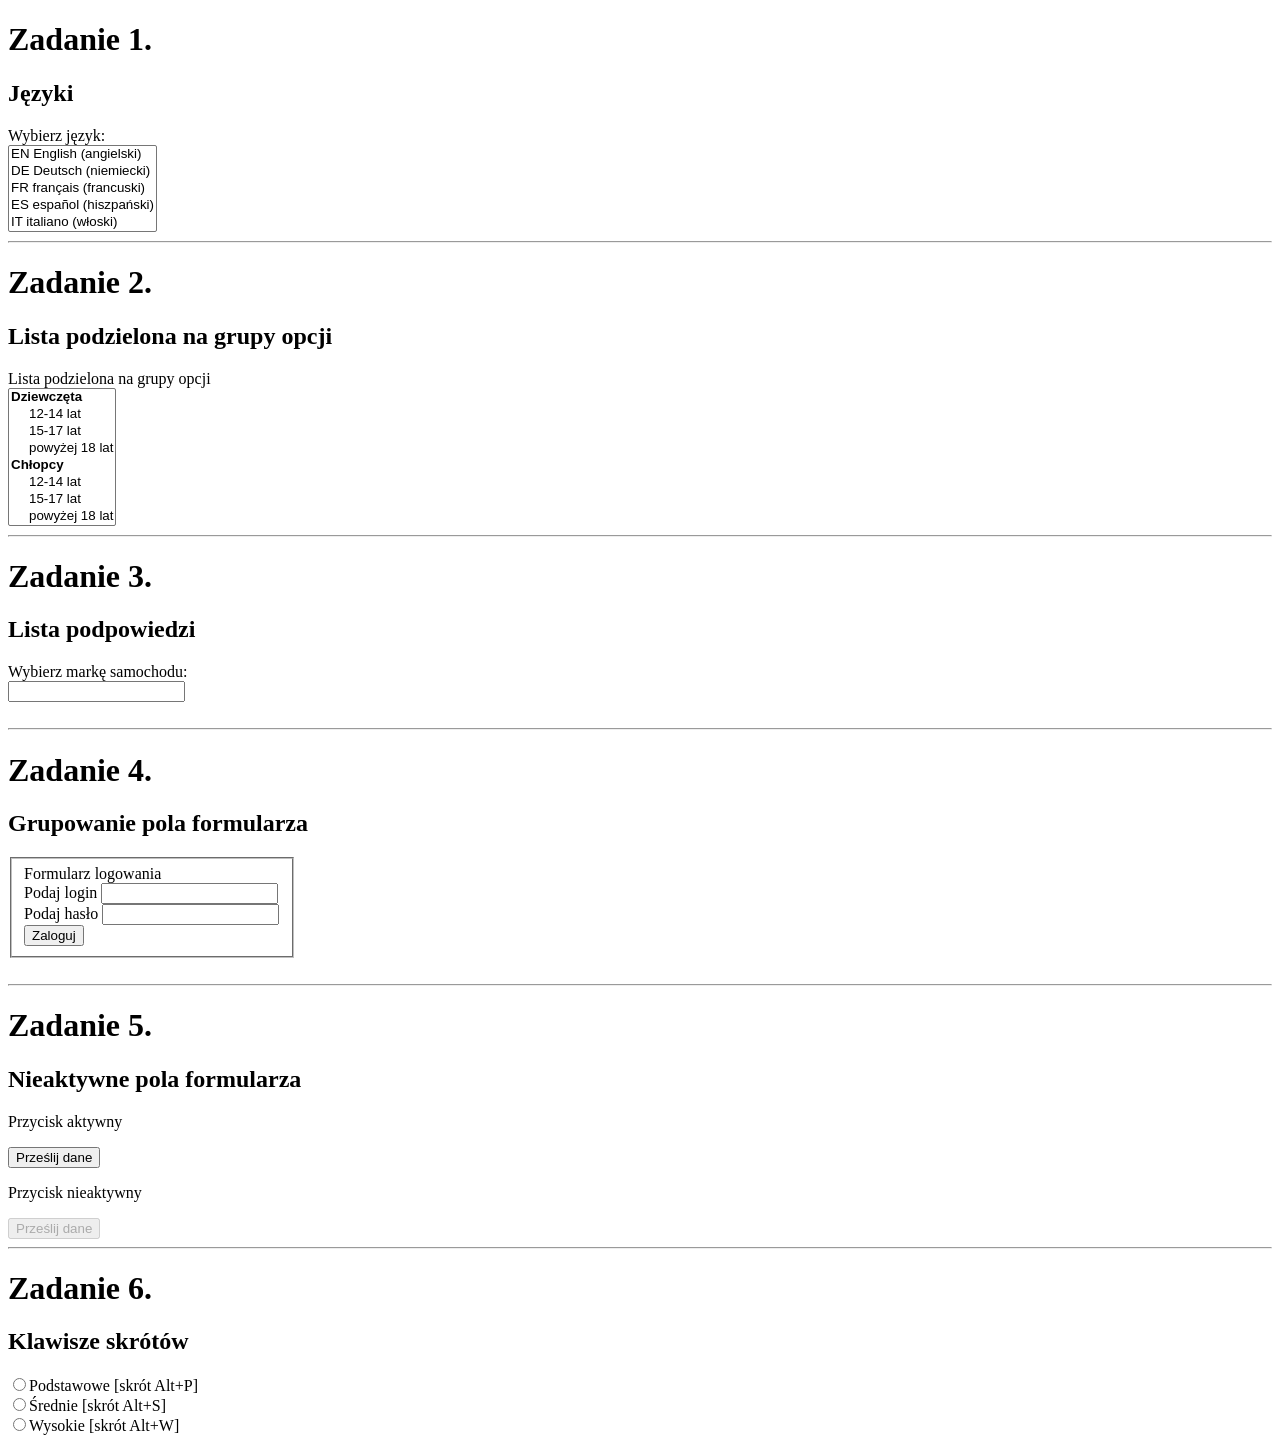
<file: Z6_Kuryło/index.html>
<!DOCTYPE html>
<html lang="pl-PL">
    <head>
        <meta charset="UTF-8">
        <meta name="title" content="Formularz Kuryło">
        <meta name="description" content="Strona z formularzem">
        <meta name="keywords" content="formularz, dane">
        <meta name="creation_date" content="02.11.2026">
        <meta name="author" content="Paweł Kuryło">
        <title>Szachownica Kuryło</title>
        <link rel="icon" href="ikona_PK.png" type="image/png">
    </head>

    <body>
        <h1>Zadanie 1.</h1>
        <h2>Języki</h2>
        <label for="languages">Wybierz język: </label>
        <br>
        <select id="language" name="language" size="5" multiple="multiple">
            <option value="eng">EN English (angielski)</option>
            <option value="deu">DE Deutsch (niemiecki)</option>
            <option value="fre">FR français (francuski)</option>
            <option value="spa">ES español (hiszpański)</option>
            <option value="ita">IT italiano (włoski)</option>
        </select>
        <br>
        <hr>

        <h1>Zadanie 2.</h1>
        <h2>Lista podzielona na grupy opcji</h2>
        <label for="ageandgender">Lista podzielona na grupy opcji</label>
        <br>
        <select id="ageandgender" name="ageandgender" size="8">
            <optgroup label="Dziewczęta">
                <option value="K12-14">12-14 lat</option>
                <option value="K15-17">15-17 lat</option>
                <option value="K18+">powyżej 18 lat</option>
            </optgroup>
            <optgroup label="Chłopcy">
                <option value="M12-14">12-14 lat</option>
                <option value="M15-17">15-17 lat</option>
                <option value="M18+">powyżej 18 lat</option>
            </optgroup>
        </select>
        <br>
        <hr>

        <h1>Zadanie 3.</h1>
        <h2>Lista podpowiedzi</h2>
        <label for="carbrand">Wybierz markę samochodu: </label>
        <br>
        <input type="text" name="car" list="carbrand">
        <br>
        <datalist id="carbrand" name="carbrand" size="6">
            <option value="Opel">Opel</option>
            <option value="Skoda">Škoda</option>
            <option value="Tesla">Tesla</option>
            <option value="Toyota">Toyota</option>
            <option value="Hyundai">Hyundai</option>
            <option value="Ferrari">Ferrari</option>
        </datalist>
        <br>
        <hr>

        <h1>Zadanie 4.</h1>
        <h2>Grupowanie pola formularza</h2>
        <fieldset style="width: 256px;">
        <label for="login">Formularz logowania</label>
        <br>
        <label for="login">Podaj login</label>
        <input type="text">
        <br>
        <label for="password">Podaj hasło</label>
        <input type="text">
        <br>
        <button type="submit">Zaloguj</button>
        </fieldset>
        <br>
        <hr>

        <h1>Zadanie 5.</h1>
        <h2>Nieaktywne pola formularza</h2>
        <p>Przycisk aktywny</p>
        <button>Prześlij dane</button>
        <p>Przycisk nieaktywny</p>
        <button disabled>Prześlij dane</button>
        <br>
        <hr>

        <h1>Zadanie 6.</h1>
        <h2>Klawisze skrótów</h2>
        <label for="shortcuts" type="radio"></label>
        <input type="radio" value="Podstawowe" name="grupa opcji" accesskey="P">Podstawowe [skrót Alt+P]
        <br>
        <input type="radio" value="Srednie" name="grupa opcji" accesskey="S">Średnie [skrót Alt+S]
        <br>
        <input type="radio" value="Wysokie" name="grupa opcji" accesskey="W">Wysokie [skrót Alt+W]
        <br>
    </body>
</html>
</file>
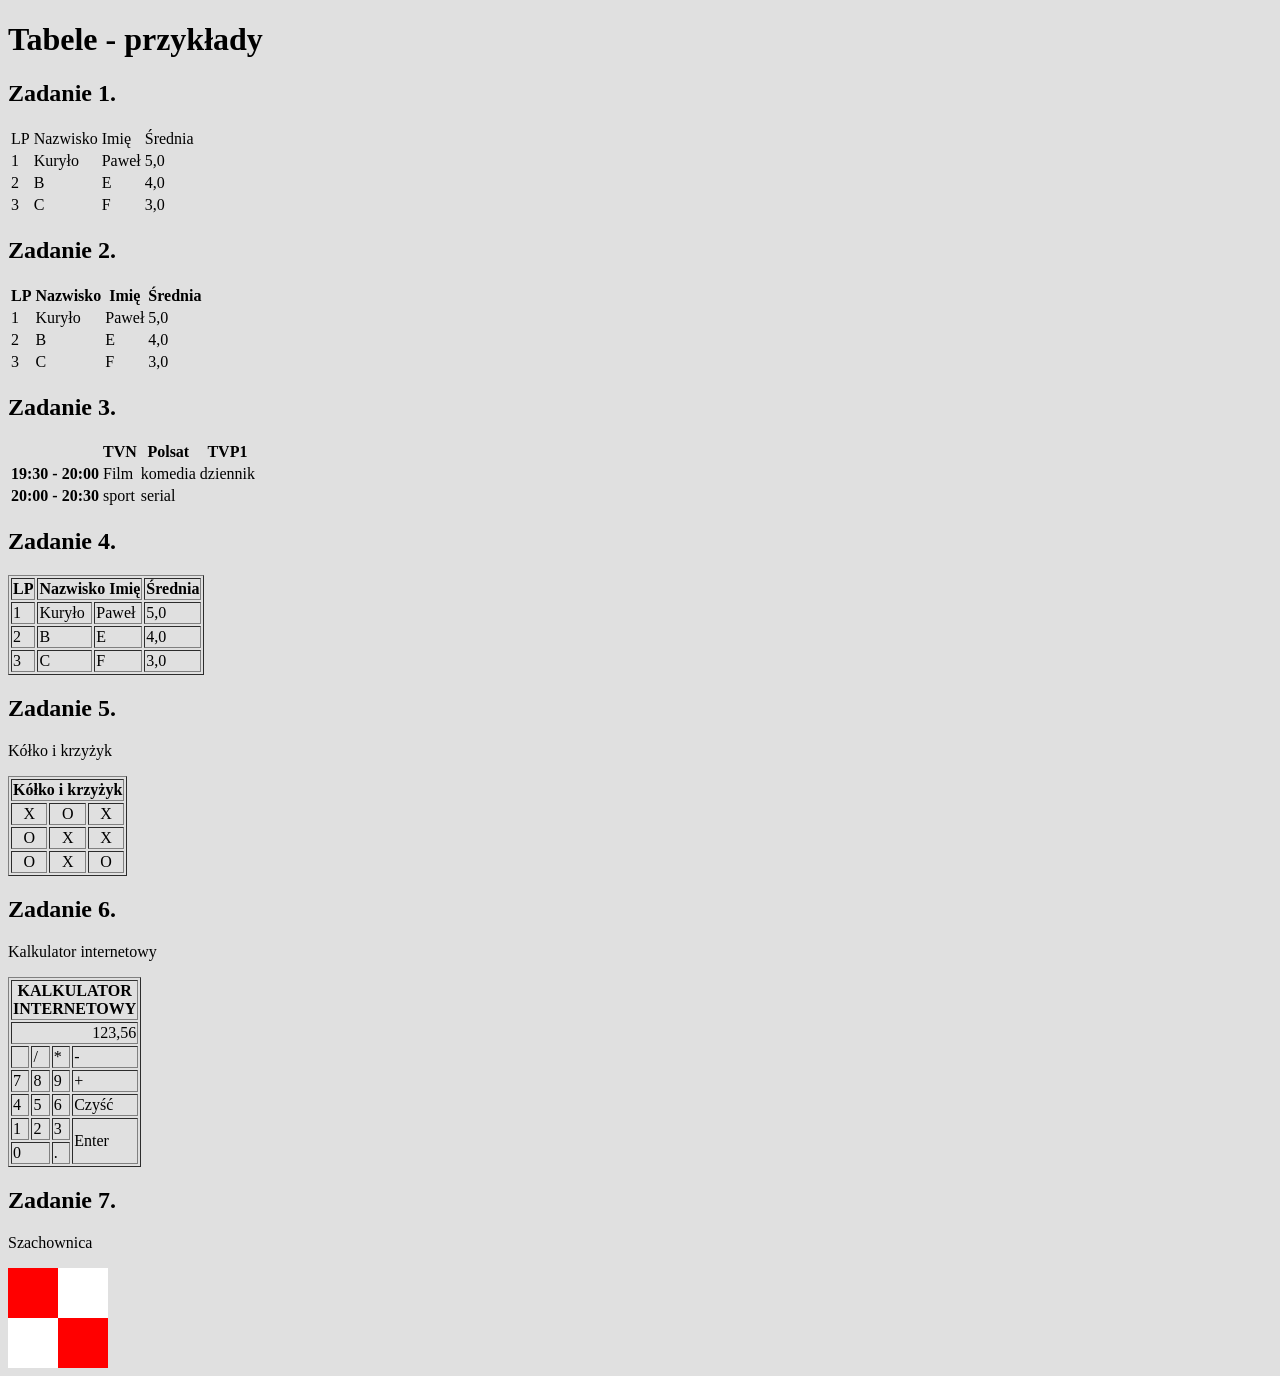
<file: Zadania HTML/Z3_Kuryło — kopia/index.html>
<!DOCTYPE html>
<html lang="pl-PL">

<head>
    <meta charset="UTF-8">
    <meta name="title" content="Formatowanie tekstu Kuryło">
    <meta name="description" content="Strona wykorzystująca HTMLowe nagłówki różnego stopnia oraz listy. ">
    <meta name="keywords" content="formatowanie, listy">
    <meta name="creation_date" content="28.09.2026">
    <meta name="author" content="Paweł Kuryło">
    <link rel="icon" href="ikona_PK.png" type="image/png">
    <title>Definiowanie i formatowanie tabel Kuryło</title>
</head>

<body style="background-color: rgb(224, 224, 224)">
    <h1>Tabele - przykłady</h1>

    <h2>Zadanie 1.</h2>
    <table>
        <tr>
            <td>LP</td>
            <td>Nazwisko</td>
            <td>Imię</td>
            <td>Średnia</td>
        </tr>
        <tr>
            <td>1</td>
            <td>Kuryło</td>
            <td>Paweł</td>
            <td>5,0</td>
        </tr>
        <tr>
            <td>2</td>
            <td>B</td>
            <td>E</td>
            <td>4,0</td>
        </tr>
        <tr>
            <td>3</td>
            <td>C</td>
            <td>F</td>
            <td>3,0</td>
        </tr>
    </table>

    <h2>Zadanie 2.</h2>
    <table>
        <tr>
            <th>LP</th>
            <th>Nazwisko</th>
            <th>Imię</th>
            <th>Średnia</th>
        </tr>
        <tr>
            <td>1</td>
            <td>Kuryło</td>
            <td>Paweł</td>
            <td>5,0</td>
        </tr>
        <tr>
            <td>2</td>
            <td>B</td>
            <td>E</td>
            <td>4,0</td>
        </tr>
        <tr>
            <td>3</td>
            <td>C</td>
            <td>F</td>
            <td>3,0</td>
        </tr>
    </table>

    <h2>Zadanie 3.</h3>
    <table>
        <tr>
            <th></th>
            <th>TVN</th>
            <th>Polsat</th>
            <th>TVP1</th>
        </tr>
        <tr>
            <th>19:30 - 20:00</th>
            <td>Film</td>
            <td>komedia</td>
            <td>dziennik</td>
        </tr>
        <tr>
            <th>20:00 - 20:30</th>
            <td>sport</td>
            <td>serial</td>
        </tr>
    </table>

    <h2>Zadanie 4.</h2>
    <table border="1">
        <tr>
            <th>LP</th>
            <th colspan="2">Nazwisko Imię</th>
            <th>Średnia</th>
        </tr>
        <tr>
            <td>1</td>
            <td>Kuryło</td>
            <td>Paweł</td>
            <td>5,0</td>
        </tr>
        <tr>
            <td>2</td>
            <td>B</td>
            <td>E</td>
            <td>4,0</td>
        </tr>
        <tr>
            <td>3</td>
            <td>C</td>
            <td>F</td>
            <td>3,0</td>
        </tr>
    </table>

    <h2>Zadanie 5.</h2>
    <p>Kółko i krzyżyk</p>
    <table border="1">
        <tr>
            <th colspan="3">Kółko i krzyżyk</th>
        </tr>
        <tr style="text-align: center;">
            <td>X</td>
            <td>O</td>
            <td>X</td>
        </tr>
        <tr style="text-align: center;">
            <td>O</td>
            <td>X</td>
            <td>X</td>
        </tr>
        <tr style="text-align: center;">
            <td>O</td>
            <td>X</td>
            <td>O</td>
        </tr>
    </table>

    <h2>Zadanie 6. </h2>
    <p>Kalkulator internetowy</p>
    <table style="width: 10%;" border="1">
    <tr>
        <th style="text-align: center;" colspan="4">KALKULATOR INTERNETOWY</th>
    </tr>
    <tr>
        <td style="text-align: right;" colspan="4">123,56</td>
    </tr>
    <tr style="text-align: left;">
        <td></td>
        <td>/</td>
        <td>*</td>
        <td>-</td>
    </tr>
    <tr style="text-align: left;">
        <td>7</td>
        <td>8</td>
        <td>9</td>
        <td>+</td>
    </tr>
    <tr style="text-align: left;">
        <td>4</td>
        <td>5</td>
        <td>6</td>
        <td>Czyść</td>
    </tr>
    <tr style="text-align: left;">
        <td>1</td>
        <td>2</td>
        <td>3</td>
        <td colspan="2" rowspan="2">Enter</td>
    </tr>
    <tr>
        <td colspan="2">0</td>
        <td>.</td>
    </tr>
    </table>

    <h2>Zadanie 7.</h2>
    <p>Szachownica</p>
    <table style="height: 100px; width: 100px; border-collapse: collapse;">
        <tr>
            <td style="width: 50%; height: 50%; background-color: red"></td>
            <td style="width: 50%; height: 50%; background-color:white"></td>
        </tr>
        <tr>
            <td style="width: 50%; height: 50%; background-color: white"></td>
            <td style="width: 50%; height: 50%; background-color: red"></td>
        </tr>
    </table>
</body>
</file>
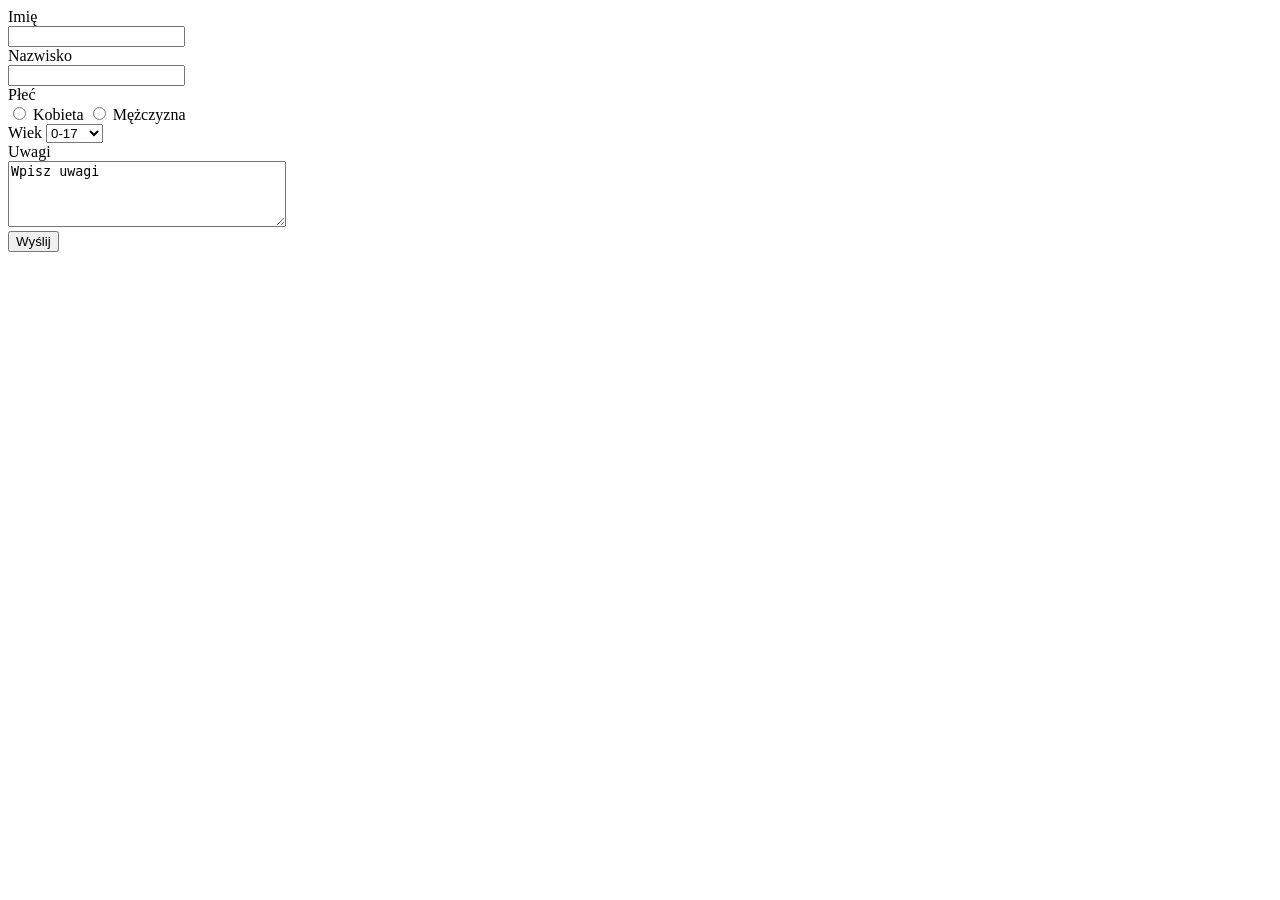
<file: Zadania HTML/Z5_Kuryło — kopia/index.html>
<!DOCTYPE html>
<html lang="pl-PL">
    <head>
    <meta charset="UTF-8">
    <meta name="title" content="Formularz Kuryło">
    <meta name="description" content="Strona z formularzem">
    <meta name="keywords" content="formularz, dane">
    <meta name="creation_date" content="02.11.2026">
    <meta name="author" content="Paweł Kuryło">
    <link rel="icon" href="ikona_PK.png" type="image/png">
    <title>Szachownica Kuryło</title>
</head>

<body>
    <label for="name">Imię</label>
    <br>
    <input type="text" id="imie" name="imie" required>
    <br>

    <label for="surname">Nazwisko</label>
    <br>
    <input type="text" id="nazwisko" name="nazwisko" required>
    <br>

    <label>Płeć</label>
    <br>
    <label type="radio" id="gender" name="gender">
        <input type="radio" id="gender" name="gender">
        <label for="gender">Kobieta</label>
        <input type="radio" id="gender" name="gender">
        <label for="gender">Mężczyzna</label>
    </label>
    <br>

    <label for="age">Wiek</label>
    <select id="age" name="age">
        <option value="0-17">0-17</option>
        <option value="18-25">18-25</option>
        <option value="25-39">25-39</option>
    </select>
    <br>

    <label for="notes">Uwagi</label>
    <br>
    <textarea id="notes" name="notes" rows="4" cols="32">Wpisz uwagi</textarea>
    <br>

    <button type="button">Wyślij</button>
</body>
</file>
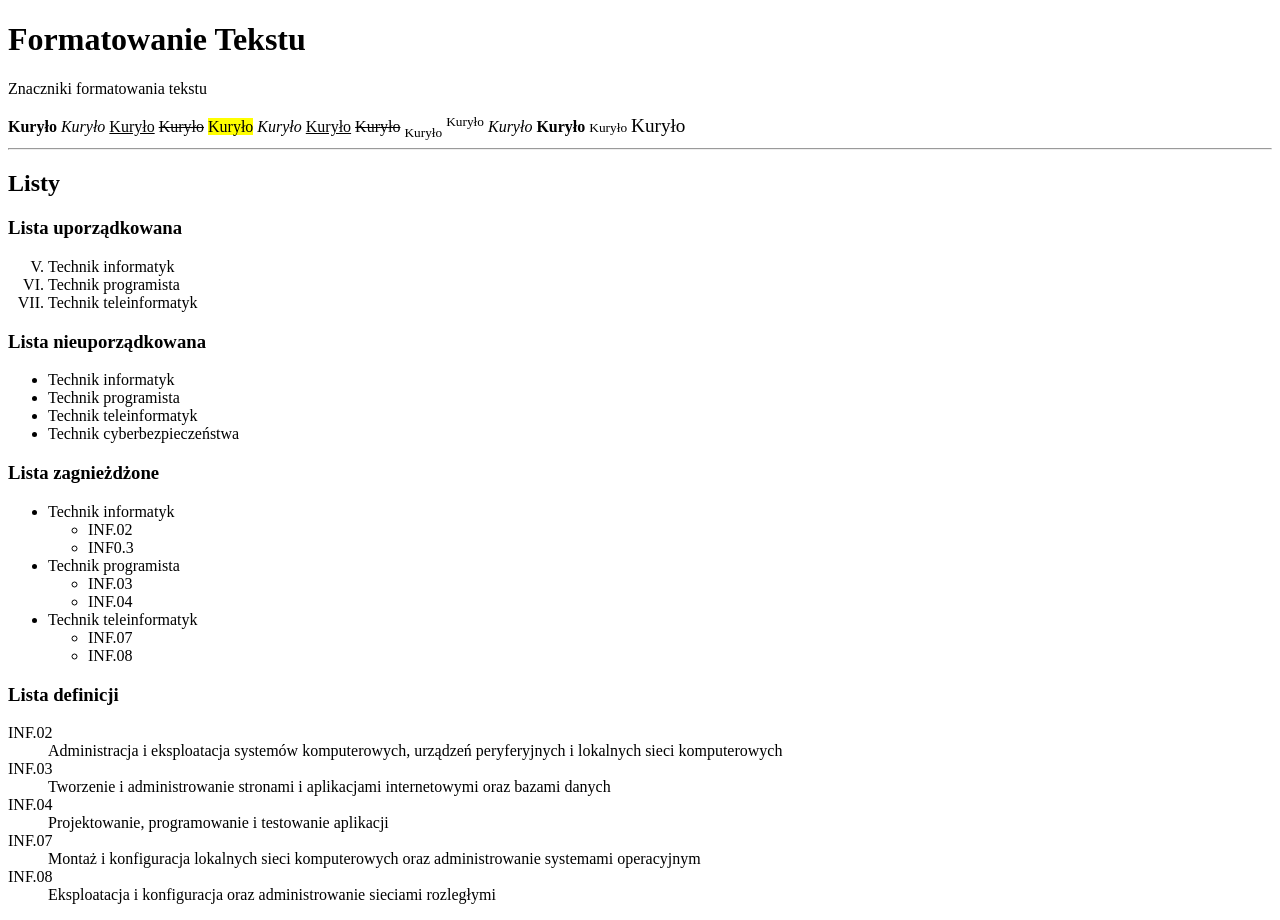
<file: Zadania HTML/Z2_Kuryło — kopia/index_PK.html>
<!DOCTYPE html>
<html lang="pl-PL">

<head>
    <meta charset="UTF-8">
    <meta name="title" content="Formatowanie tekstu Kuryło">
    <meta name="description" content="Strona wykorzystująca HTMLowe nagłówki różnego stopnia oraz listy. ">
    <meta name="keywords" content="formatowanie, listy">
    <meta name="creation_date" content="28.09.2026">
    <meta name="author" content="Paweł Kuryło">
    <link rel="icon" href="ikona_PK.png" type="image/png">
    <title>Formatowanie tekstu Kuryło</title>
</head>

<body>
    <h1>Formatowanie Tekstu</h1>
    <p>Znaczniki formatowania tekstu</p>
    <b>Kuryło</b>
    <i>Kuryło</i>
    <u>Kuryło</u>
    <s>Kuryło</s> <!-- HTML4-->
    <mark>Kuryło</mark>
    <em>Kuryło</em>
    <ins>Kuryło</ins>
    <del>Kuryło</del>
    <sub>Kuryło</sub>
    <sup>Kuryło</sup>
    <dfn>Kuryło</dfn>
    <strong>Kuryło</strong>
    <small>Kuryło</small>
    <big>Kuryło</big> <!-- HTML5-->
    <hr>

    <h2>Listy</h2>

    <h3>Lista uporządkowana</h3>
    <ol type="I" start="5">
        <li>Technik informatyk</li>
        <li>Technik programista</li>
        <li>Technik teleinformatyk</li>
    </ol>

    <h3>Lista nieuporządkowana</h3>
    <ul>
        <li>Technik informatyk</li>
        <li>Technik programista</li>
        <li>Technik teleinformatyk</li>
        <li>Technik cyberbezpieczeństwa</li>
    </ul>


    <h3>Lista zagnieżdżone</h3>
    <ul>
        <li>Technik informatyk
            <ul>
                <li>INF.02</li>
                <li>INF0.3</li>
            </ul>
        </li>
        <li>Technik programista
            <ul>
                <li>INF.03</li>
                <li>INF.04</li>
            </ul>
        </li>
        <li>Technik teleinformatyk
            <ul>
                <li>INF.07</li>
                <li>INF.08</li>
            </ul>
        </li>
    </ul>


    <h3>Lista definicji</h3>
    <dl>
    <dt>INF.02
        <dd>Administracja i eksploatacja systemów komputerowych, urządzeń peryferyjnych i lokalnych sieci komputerowych</dd>
    </dt>

    <dt>INF.03
        <dd>Tworzenie i administrowanie stronami i aplikacjami internetowymi oraz bazami danych</dd>
    </dt>

    <dt>INF.04
        <dd>Projektowanie, programowanie i testowanie aplikacji</dd>
    </dt>

    <dt>INF.07
        <dd>Montaż i konfiguracja lokalnych sieci komputerowych oraz administrowanie systemami operacyjnym</dd>
    </dt>

    <dt>INF.08
        <dd>Eksploatacja i konfiguracja oraz administrowanie sieciami rozległymi</dd>
    </dt>
</dl>

</body>

</html>
</file>
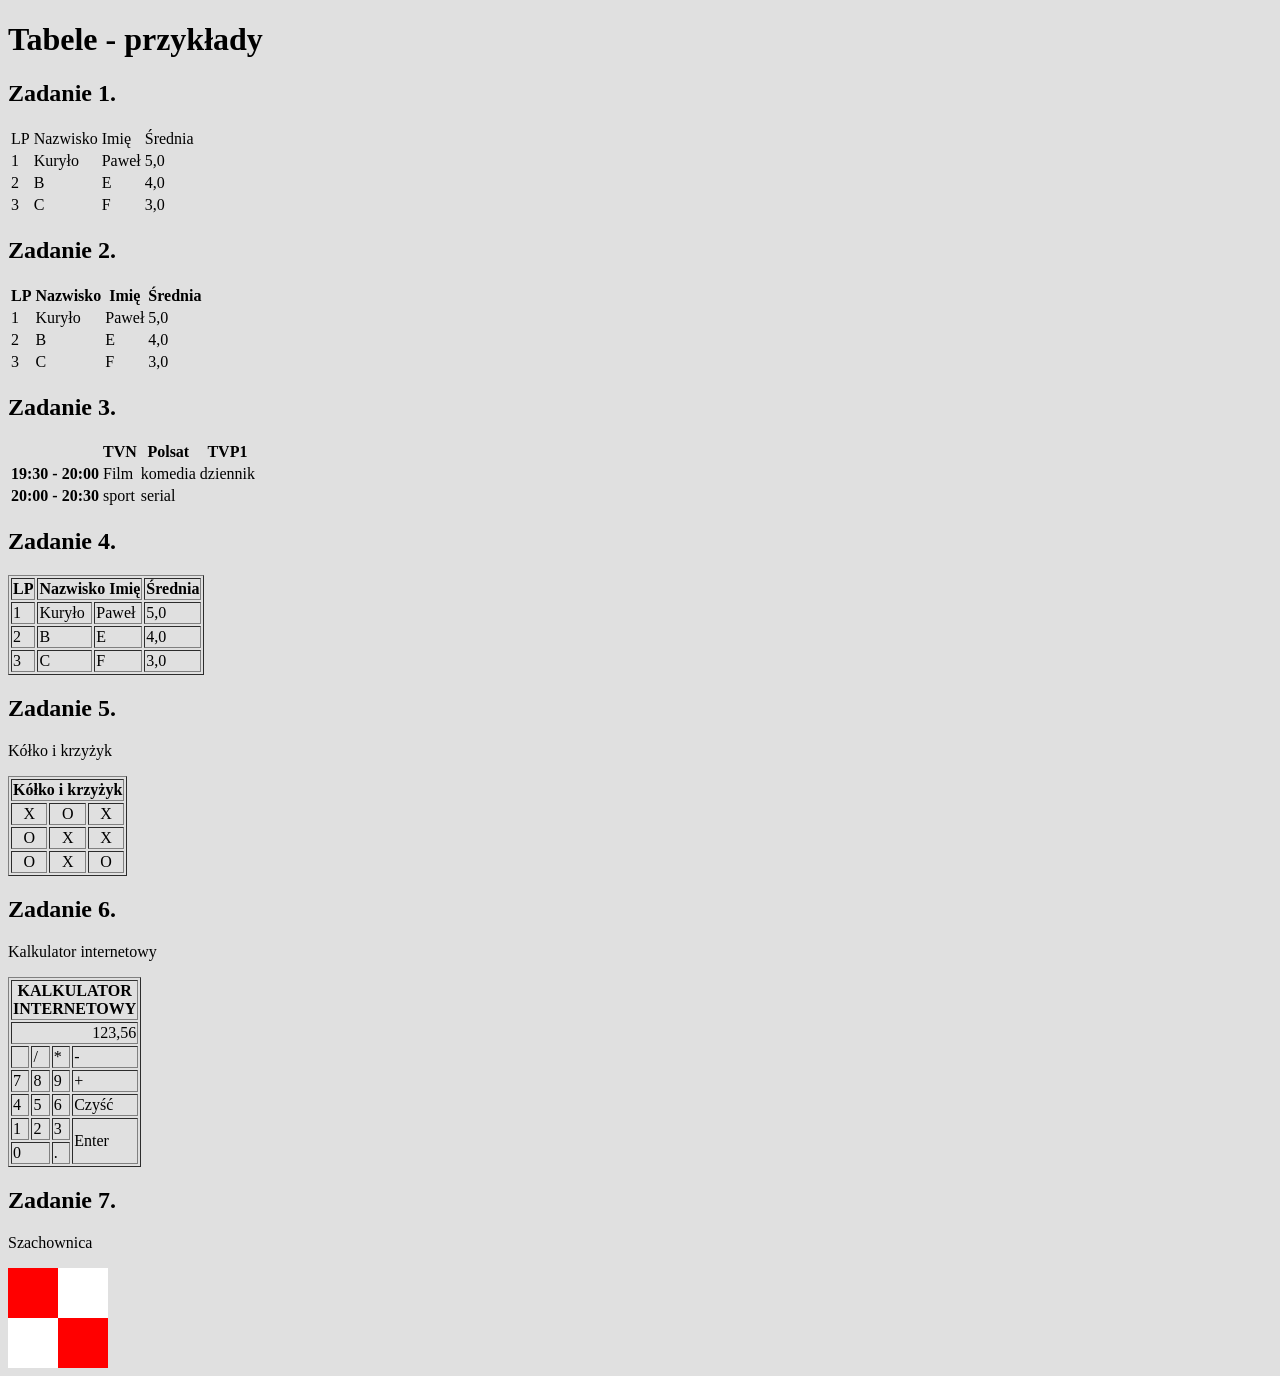
<file: Zadania HTML/Z3_Kuryło — kopia/index_PK.html>
<!DOCTYPE html>
<html lang="pl-PL">

<head>
    <meta charset="UTF-8">
    <meta name="title" content="Formatowanie tekstu Kuryło">
    <meta name="description" content="Strona wykorzystująca HTMLowe nagłówki różnego stopnia oraz listy. ">
    <meta name="keywords" content="formatowanie, listy">
    <meta name="creation_date" content="28.09.2026">
    <meta name="author" content="Paweł Kuryło">
    <link rel="icon" href="ikona_PK.png" type="image/png">
    <title>Definiowanie i formatowanie tabel Kuryło</title>
</head>

<body style="background-color: rgb(224, 224, 224)">
    <h1>Tabele - przykłady</h1>

    <h2>Zadanie 1.</h2>
    <table>
        <tr>
            <td>LP</td>
            <td>Nazwisko</td>
            <td>Imię</td>
            <td>Średnia</td>
        </tr>
        <tr>
            <td>1</td>
            <td>Kuryło</td>
            <td>Paweł</td>
            <td>5,0</td>
        </tr>
        <tr>
            <td>2</td>
            <td>B</td>
            <td>E</td>
            <td>4,0</td>
        </tr>
        <tr>
            <td>3</td>
            <td>C</td>
            <td>F</td>
            <td>3,0</td>
        </tr>
    </table>

    <h2>Zadanie 2.</h2>
    <table>
        <tr>
            <th>LP</th>
            <th>Nazwisko</th>
            <th>Imię</th>
            <th>Średnia</th>
        </tr>
        <tr>
            <td>1</td>
            <td>Kuryło</td>
            <td>Paweł</td>
            <td>5,0</td>
        </tr>
        <tr>
            <td>2</td>
            <td>B</td>
            <td>E</td>
            <td>4,0</td>
        </tr>
        <tr>
            <td>3</td>
            <td>C</td>
            <td>F</td>
            <td>3,0</td>
        </tr>
    </table>

    <h2>Zadanie 3.</h3>
    <table>
        <tr>
            <th></th>
            <th>TVN</th>
            <th>Polsat</th>
            <th>TVP1</th>
        </tr>
        <tr>
            <th>19:30 - 20:00</th>
            <td>Film</td>
            <td>komedia</td>
            <td>dziennik</td>
        </tr>
        <tr>
            <th>20:00 - 20:30</th>
            <td>sport</td>
            <td>serial</td>
        </tr>
    </table>

    <h2>Zadanie 4.</h2>
    <table border="1">
        <tr>
            <th>LP</th>
            <th colspan="2">Nazwisko Imię</th>
            <th>Średnia</th>
        </tr>
        <tr>
            <td>1</td>
            <td>Kuryło</td>
            <td>Paweł</td>
            <td>5,0</td>
        </tr>
        <tr>
            <td>2</td>
            <td>B</td>
            <td>E</td>
            <td>4,0</td>
        </tr>
        <tr>
            <td>3</td>
            <td>C</td>
            <td>F</td>
            <td>3,0</td>
        </tr>
    </table>

    <h2>Zadanie 5.</h2>
    <p>Kółko i krzyżyk</p>
    <table border="1">
        <tr>
            <th colspan="3">Kółko i krzyżyk</th>
        </tr>
        <tr style="text-align: center;">
            <td>X</td>
            <td>O</td>
            <td>X</td>
        </tr>
        <tr style="text-align: center;">
            <td>O</td>
            <td>X</td>
            <td>X</td>
        </tr>
        <tr style="text-align: center;">
            <td>O</td>
            <td>X</td>
            <td>O</td>
        </tr>
    </table>

    <h2>Zadanie 6. </h2>
    <p>Kalkulator internetowy</p>
    <table style="width: 10%;" border="1">
    <tr>
        <th style="text-align: center;" colspan="4">KALKULATOR INTERNETOWY</th>
    </tr>
    <tr>
        <td style="text-align: right;" colspan="4">123,56</td>
    </tr>
    <tr style="text-align: left;">
        <td></td>
        <td>/</td>
        <td>*</td>
        <td>-</td>
    </tr>
    <tr style="text-align: left;">
        <td>7</td>
        <td>8</td>
        <td>9</td>
        <td>+</td>
    </tr>
    <tr style="text-align: left;">
        <td>4</td>
        <td>5</td>
        <td>6</td>
        <td>Czyść</td>
    </tr>
    <tr style="text-align: left;">
        <td>1</td>
        <td>2</td>
        <td>3</td>
        <td colspan="2" rowspan="2">Enter</td>
    </tr>
    <tr>
        <td colspan="2">0</td>
        <td>.</td>
    </tr>
    </table>

    <h2>Zadanie 7.</h2>
    <p>Szachownica</p>
    <table style="height: 100px; width: 100px; border-collapse: collapse;">
        <tr>
            <td style="width: 50%; height: 50%; background-color: red"></td>
            <td style="width: 50%; height: 50%; background-color:white"></td>
        </tr>
        <tr>
            <td style="width: 50%; height: 50%; background-color: white"></td>
            <td style="width: 50%; height: 50%; background-color: red"></td>
        </tr>
    </table>
</body>
</file>
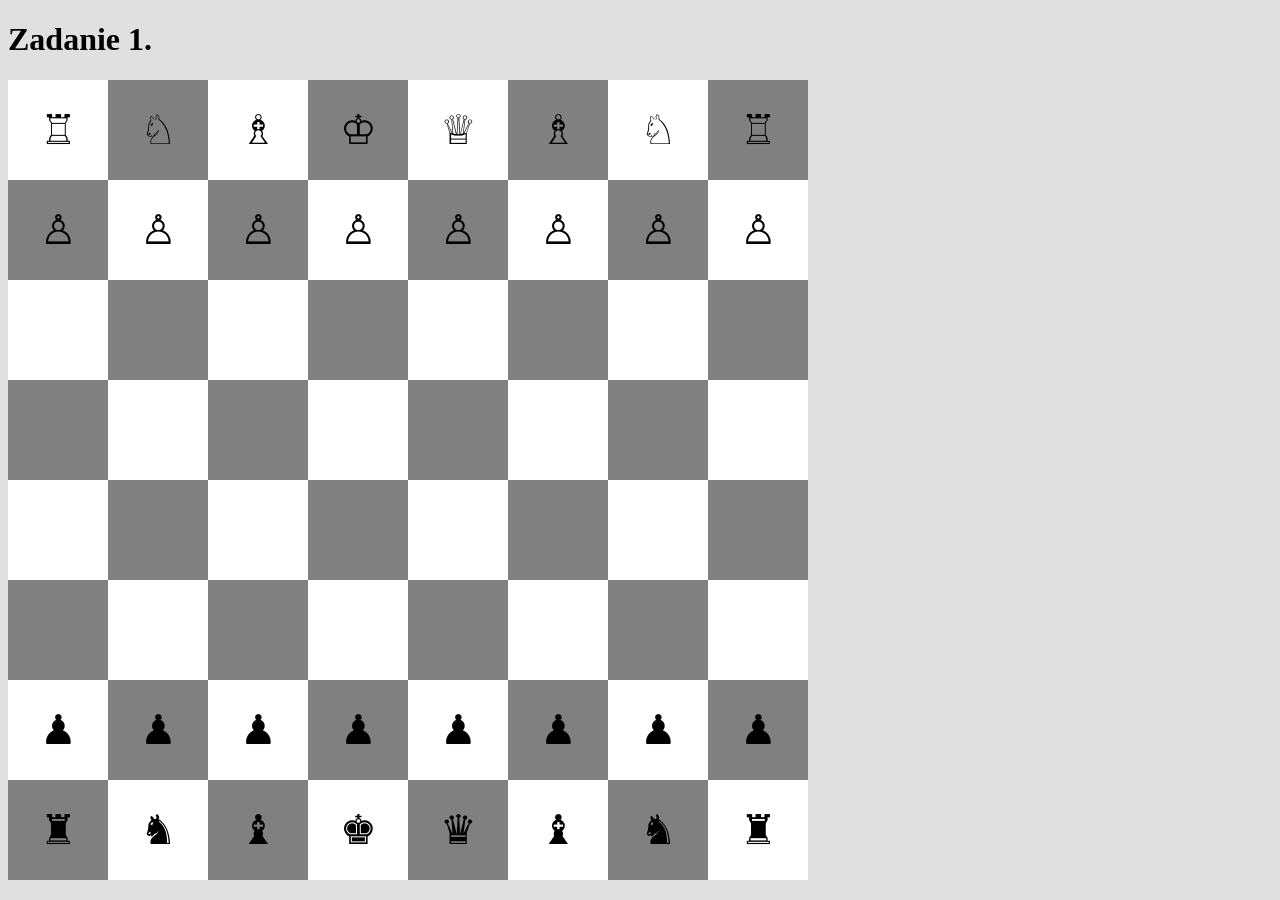
<file: Zadania HTML/Z4_Kuryło/index_PK.html>
<!DOCTYPE html>
<html lang="pl-PL">
    <head>
    <meta charset="UTF-8">
    <meta name="title" content="Szachownica Kuryło">
    <meta name="description" content="Strona z szachownicą">
    <meta name="keywords" content="szachownica, szachy">
    <meta name="creation_date" content="26.10.2026">
    <meta name="author" content="Paweł Kuryło">
    <link rel="icon" href="ikona_PK.png" type="image/png">
    <title>Szachownica Kuryło</title>
</head>

<body style="background-color: rgb(224, 224, 224)">
    <h1>Zadanie 1.</h1>
    <table style="height: 800px; width: 800px; border-collapse: collapse;">
        <tr>
            <td style="text-align: center; font-size: 256%; width: 10%; height: 10%; background-color: rgb(255, 255, 255);">&#9814</td>
            <td style="text-align: center; font-size: 256%; width: 10%; height: 10%; background-color: rgb(128, 128, 128);">&#9816</td>
            <td style="text-align: center; font-size: 256%; width: 10%; height: 10%; background-color: rgb(255, 255, 255);">&#9815</td>
            <td style="text-align: center; font-size: 256%; width: 10%; height: 10%; background-color: rgb(128, 128, 128);">&#9812</td>
            <td style="text-align: center; font-size: 256%; width: 10%; height: 10%; background-color: rgb(255, 255, 255);">&#9813</td>
            <td style="text-align: center; font-size: 256%; width: 10%; height: 10%; background-color: rgb(128, 128, 128);">&#9815</td>
            <td style="text-align: center; font-size: 256%; width: 10%; height: 10%; background-color: rgb(255, 255, 255);">&#9816</td>
            <td style="text-align: center; font-size: 256%; width: 10%; height: 10%; background-color: rgb(128, 128, 128);">&#9814</td>
        </tr>
        <tr>
            <td style="text-align: center; font-size: 256%; width: 10%; height: 10%; background-color: rgb(128, 128, 128);">&#9817</td>
            <td style="text-align: center; font-size: 256%; width: 10%; height: 10%; background-color: rgb(255, 255, 255);">&#9817</td>
            <td style="text-align: center; font-size: 256%; width: 10%; height: 10%; background-color: rgb(128, 128, 128);">&#9817</td>
            <td style="text-align: center; font-size: 256%; width: 10%; height: 10%; background-color: rgb(255, 255, 255);">&#9817</td>
            <td style="text-align: center; font-size: 256%; width: 10%; height: 10%; background-color: rgb(128, 128, 128);">&#9817</td>
            <td style="text-align: center; font-size: 256%; width: 10%; height: 10%; background-color: rgb(255, 255, 255);">&#9817</td>
            <td style="text-align: center; font-size: 256%; width: 10%; height: 10%; background-color: rgb(128, 128, 128);">&#9817</td>
            <td style="text-align: center; font-size: 256%; width: 10%; height: 10%; background-color: rgb(255, 255, 255);">&#9817</td>
        </tr>
        <tr>
            <td style="width: 10%; height: 10%; background-color: rgb(255, 255, 255);"></td>
            <td style="width: 10%; height: 10%; background-color: rgb(128, 128, 128);"></td>
            <td style="width: 10%; height: 10%; background-color: rgb(255, 255, 255);"></td>
            <td style="width: 10%; height: 10%; background-color: rgb(128, 128, 128);"></td>
            <td style="width: 10%; height: 10%; background-color: rgb(255, 255, 255);"></td>
            <td style="width: 10%; height: 10%; background-color: rgb(128, 128, 128);"></td>
            <td style="width: 10%; height: 10%; background-color: rgb(255, 255, 255);"></td>
            <td style="width: 10%; height: 10%; background-color: rgb(128, 128, 128);"></td>
        </tr>
        <tr>
            <td style="width: 10%; height: 10%; background-color: rgb(128, 128, 128);"></td>
            <td style="width: 10%; height: 10%; background-color: rgb(255, 255, 255);"></td>
            <td style="width: 10%; height: 10%; background-color: rgb(128, 128, 128);"></td>
            <td style="width: 10%; height: 10%; background-color: rgb(255, 255, 255);"></td>
            <td style="width: 10%; height: 10%; background-color: rgb(128, 128, 128);"></td>
            <td style="width: 10%; height: 10%; background-color: rgb(255, 255, 255);"></td>
            <td style="width: 10%; height: 10%; background-color: rgb(128, 128, 128);"></td>
            <td style="width: 10%; height: 10%; background-color: rgb(255, 255, 255);"></td>
        </tr>
        <tr>
            <td style="width: 10%; height: 10%; background-color: rgb(255, 255, 255);"></td>
            <td style="width: 10%; height: 10%; background-color: rgb(128, 128, 128);"></td>
            <td style="width: 10%; height: 10%; background-color: rgb(255, 255, 255);"></td>
            <td style="width: 10%; height: 10%; background-color: rgb(128, 128, 128);"></td>
            <td style="width: 10%; height: 10%; background-color: rgb(255, 255, 255);"></td>
            <td style="width: 10%; height: 10%; background-color: rgb(128, 128, 128);"></td>
            <td style="width: 10%; height: 10%; background-color: rgb(255, 255, 255);"></td>
            <td style="width: 10%; height: 10%; background-color: rgb(128, 128, 128);"></td>
        </tr>
        <tr>
            <td style="width: 10%; height: 10%; background-color: rgb(128, 128, 128);"></td>
            <td style="width: 10%; height: 10%; background-color: rgb(255, 255, 255);"></td>
            <td style="width: 10%; height: 10%; background-color: rgb(128, 128, 128);"></td>
            <td style="width: 10%; height: 10%; background-color: rgb(255, 255, 255);"></td>
            <td style="width: 10%; height: 10%; background-color: rgb(128, 128, 128);"></td>
            <td style="width: 10%; height: 10%; background-color: rgb(255, 255, 255);"></td>
            <td style="width: 10%; height: 10%; background-color: rgb(128, 128, 128);"></td>
            <td style="width: 10%; height: 10%; background-color: rgb(255, 255, 255);"></td>
        </tr>
        <tr>
            <td style="text-align: center; font-size: 256%; width: 10%; height: 10%; background-color: rgb(255, 255, 255);">&#9823</td>
            <td style="text-align: center; font-size: 256%; width: 10%; height: 10%; background-color: rgb(128, 128, 128);">&#9823</td>
            <td style="text-align: center; font-size: 256%; width: 10%; height: 10%; background-color: rgb(255, 255, 255);">&#9823</td>
            <td style="text-align: center; font-size: 256%; width: 10%; height: 10%; background-color: rgb(128, 128, 128);">&#9823</td>
            <td style="text-align: center; font-size: 256%; width: 10%; height: 10%; background-color: rgb(255, 255, 255);">&#9823</td>
            <td style="text-align: center; font-size: 256%; width: 10%; height: 10%; background-color: rgb(128, 128, 128);">&#9823</td>
            <td style="text-align: center; font-size: 256%; width: 10%; height: 10%; background-color: rgb(255, 255, 255);">&#9823</td>
            <td style="text-align: center; font-size: 256%; width: 10%; height: 10%; background-color: rgb(128, 128, 128);">&#9823</td>
        </tr>
        <tr>
            <td style="text-align: center; font-size: 256%; width: 10%; height: 10%; background-color: rgb(128, 128, 128);">&#9820</td>
            <td style="text-align: center; font-size: 256%; width: 10%; height: 10%; background-color: rgb(255, 255, 255);">&#9822</td>
            <td style="text-align: center; font-size: 256%; width: 10%; height: 10%; background-color: rgb(128, 128, 128);">&#9821</td>
            <td style="text-align: center; font-size: 256%; width: 10%; height: 10%; background-color: rgb(255, 255, 255);">&#9818</td>
            <td style="text-align: center; font-size: 256%; width: 10%; height: 10%; background-color: rgb(128, 128, 128);">&#9819</td>
            <td style="text-align: center; font-size: 256%; width: 10%; height: 10%; background-color: rgb(255, 255, 255);">&#9821</td>
            <td style="text-align: center; font-size: 256%; width: 10%; height: 10%; background-color: rgb(128, 128, 128);">&#9822</td>
            <td style="text-align: center; font-size: 256%; width: 10%; height: 10%; background-color: rgb(255, 255, 255);">&#9820</td>
        </tr>
    </table>

</body>
</html>
</file>
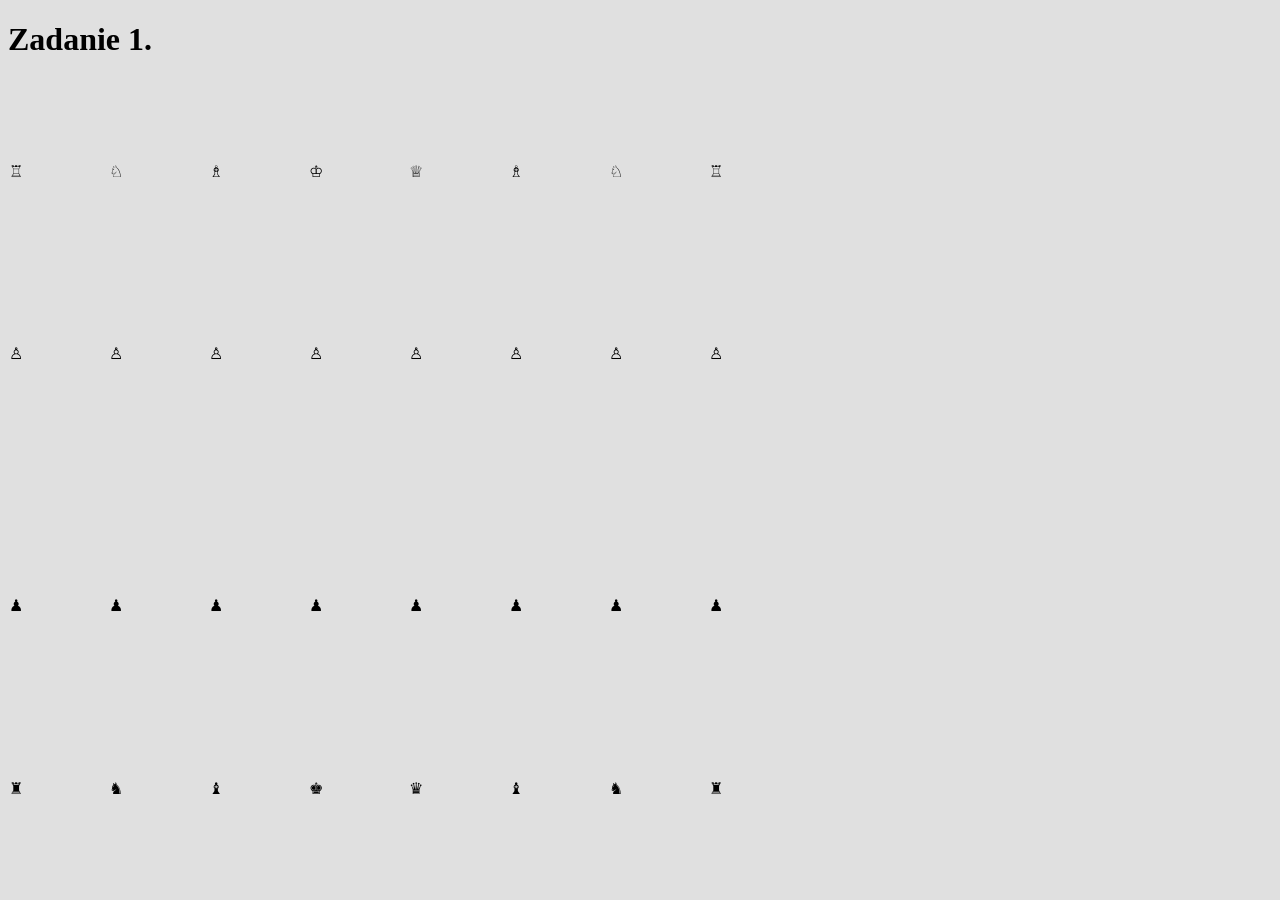
<file: Zadania HTML/Z4_Kuryło_2/index_PK.html>
<!DOCTYPE html>
<html lang="pl-PL">
    <head>
    <meta charset="UTF-8">
    <meta name="title" content="Szachownica Kuryło">
    <meta name="description" content="Strona z szachownicą">
    <meta name="keywords" content="szachownica, szachy">
    <meta name="creation_date" content="26.10.2026">
    <meta name="author" content="Paweł Kuryło">
    <link rel="icon" href="ikona_PK.png" type="image/png">
    <link rel="stylesheet" href="style.css">
    <title>Szachownica Kuryło</title>
</head>

<body>
    <h1>Zadanie 1.</h1>
    <table style="height: 800px; width: 800px; border-collapse: collapse;">
        <tr class="1">
            <td>&#9814</td>
            <td>&#9816</td>
            <td>&#9815</td>
            <td>&#9812</td>
            <td>&#9813</td>
            <td>&#9815</td>
            <td>&#9816</td>
            <td>&#9814</td>
        </tr>
        <tr class="2">
            <td>&#9817</td>
            <td>&#9817</td>
            <td>&#9817</td>
            <td>&#9817</td>
            <td>&#9817</td>
            <td>&#9817</td>
            <td>&#9817</td>
            <td>&#9817</td>
        </tr>
        <tr class="3">
            <td></td>
            <td></td>
            <td></td>
            <td></td>
            <td></td>
            <td></td>
            <td></td>
            <td></td>
        </tr>
        <tr class="4">
            <td></td>
            <td></td>
            <td></td>
            <td></td>
            <td></td>
            <td></td>
            <td></td>
            <td></td>
        </tr>
        <tr class="5">
            <td></td>
            <td></td>
            <td></td>
            <td></td>
            <td></td>
            <td></td>
            <td></td>
            <td></td>
        </tr>
        <tr class="6">
            <td></td>
            <td></td>
            <td></td>
            <td></td>
            <td></td>
            <td></td>
            <td></td>
            <td></td>
        </tr>
        <tr class="7">
            <td>&#9823</td>
            <td>&#9823</td>
            <td>&#9823</td>
            <td>&#9823</td>
            <td>&#9823</td>
            <td>&#9823</td>
            <td>&#9823</td>
            <td>&#9823</td>
        </tr>
        <tr class="8">
            <td>&#9820</td>
            <td>&#9822</td>
            <td>&#9821</td>
            <td>&#9818</td>
            <td>&#9819</td>
            <td>&#9821</td>
            <td>&#9822</td>
            <td>&#9820</td>
        </tr>
    </table>

</body>
</html>
</file>
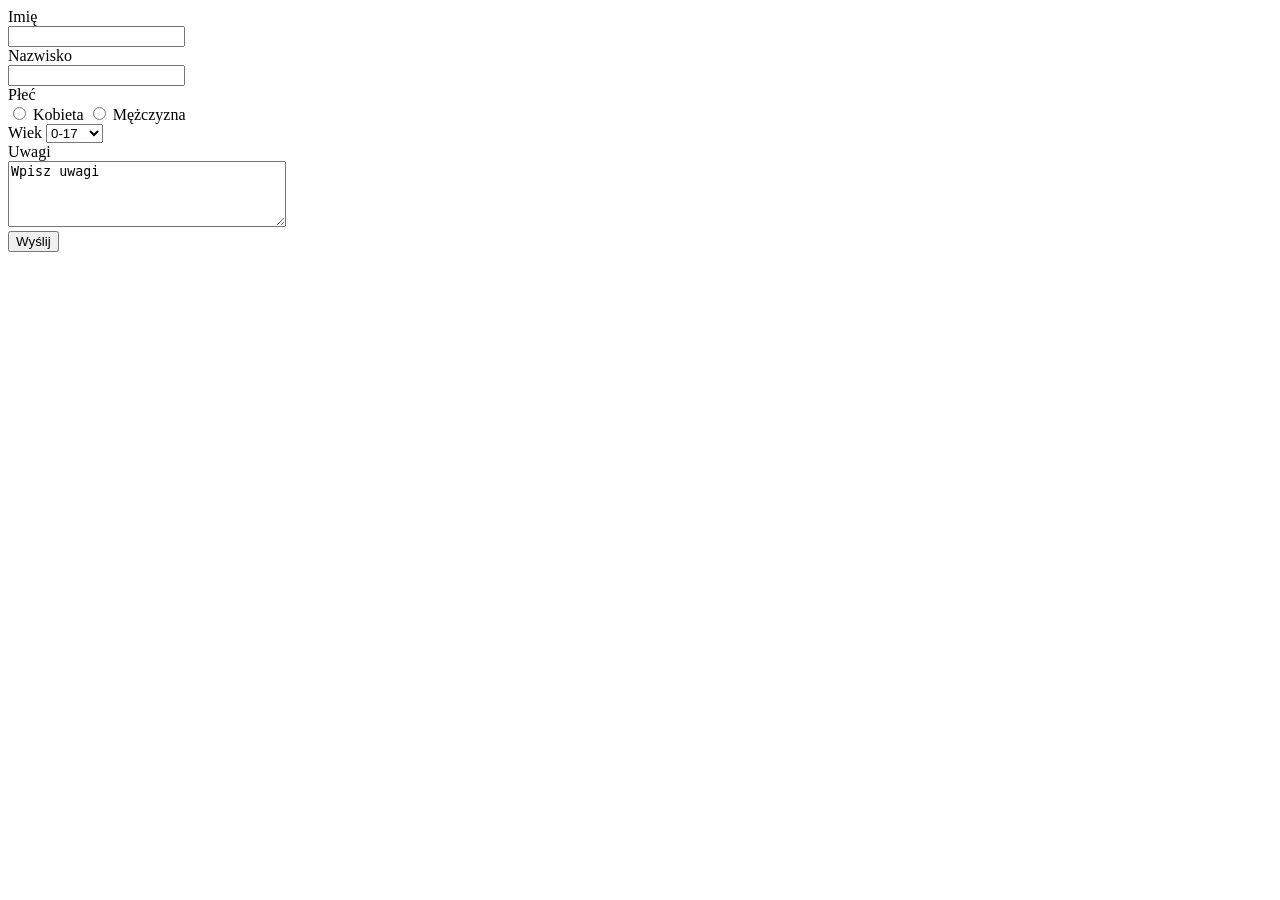
<file: Zadania HTML/Z5_Kuryło/Kuryło.html>
<!DOCTYPE html>
<html lang="pl-PL">
    <head>
    <meta charset="UTF-8">
    <meta name="title" content="Formularz Kuryło">
    <meta name="description" content="Strona z formularzem">
    <meta name="keywords" content="formularz, dane">
    <meta name="creation_date" content="02.11.2026">
    <meta name="author" content="Paweł Kuryło">
    <title>Szachownica Kuryło</title>
</head>

<body>
    <label for="name">Imię</label>
    <br>
    <input type="text" id="imie" name="imie" required>
    <br>

    <label for="surname">Nazwisko</label>
    <br>
    <input type="text" id="nazwisko" name="nazwisko" required>
    <br>

    <label>Płeć</label>
    <br>
    <label type="radio" id="gender" name="gender">
        <input type="radio" id="gender" name="gender">
        <label for="gender">Kobieta</label>
        <input type="radio" id="gender" name="gender">
        <label for="gender">Mężczyzna</label>
    </label>
    <br>

    <label for="age">Wiek</label>
    <select id="age" name="age">
        <option value="0-17">0-17</option>
        <option value="18-25">18-25</option>
        <option value="25-39">25-39</option>
    </select>
    <br>

    <label for="notes">Uwagi</label>
    <br>
    <textarea id="notes" name="notes" rows="4" cols="32">Wpisz uwagi</textarea>
    <br>

    <button type="button">Wyślij</button>
</body>
</file>
<file: Zadania HTML/Z4_Kuryło_2/style.css>
body{
    background-color: rgb(224, 224, 224);
}

.szachy{
    height: 800px; width: 800px; border-collapse: collapse; font-size: 250%;
}

.szachy tr:nth-child(odd) td:nth-child(even){
    background: rgb(128, 128, 128)
}

.szachy tr:nth-child(even) td:nth-child(odd){
    background: rgb(128, 128, 128)
}
</file>
